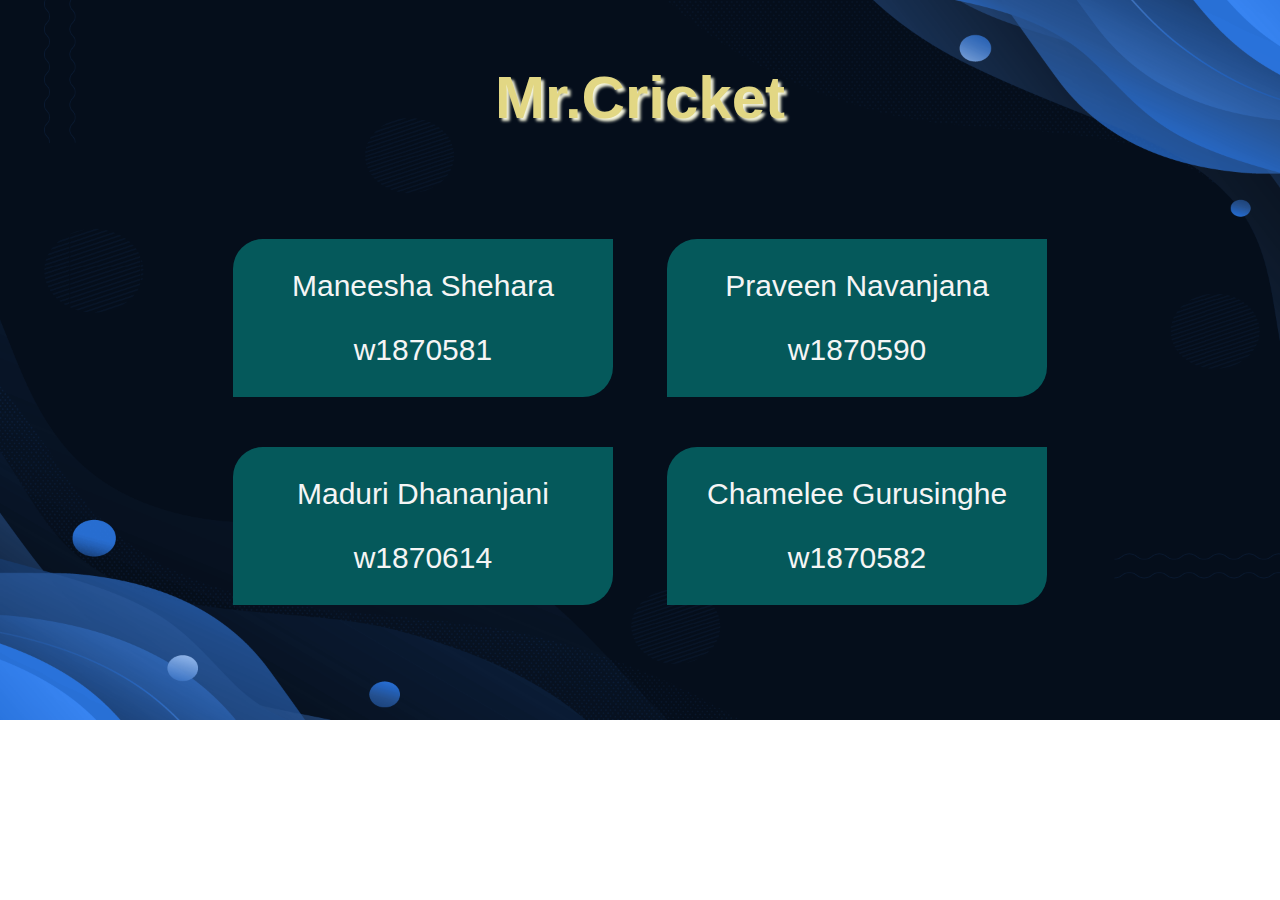
<file: Online sports web site/index.html>
<!DOCTYPE html>
<html lang="en">
<head>
    <meta charset="UTF-8">
    <meta http-equiv="refresh" content="4;url=Mr.Cricket.html" >
    <title>Mr.Cricket</title>
    <link rel="stylesheet" href="css_pages/index.css">
    <style type="text/css">
        body{

             background-image: url("photos/shop/dark blue back.png");
        }

    </style>
</head>

<body>

    <p class="title"><b>Mr.Cricket</b></p><br>

    <div>
        <div class="box">
            <p>Maneesha Shehara</p>
            <p>w1870581</p>
        </div> 

        <div class="box">
            <p>Praveen Navanjana</p>
            <p>w1870590</p>
        </div> 
    </div>

    <div>
        <div class="box">
            <p>Maduri Dhananjani</p>
            <p>w1870614</p>
            </div> 

        <div class="box">
            <p>Chamelee Gurusinghe</p>
            <p>w1870582</p>
            </div> 
    </div>
    
</body>
</html>
</file>
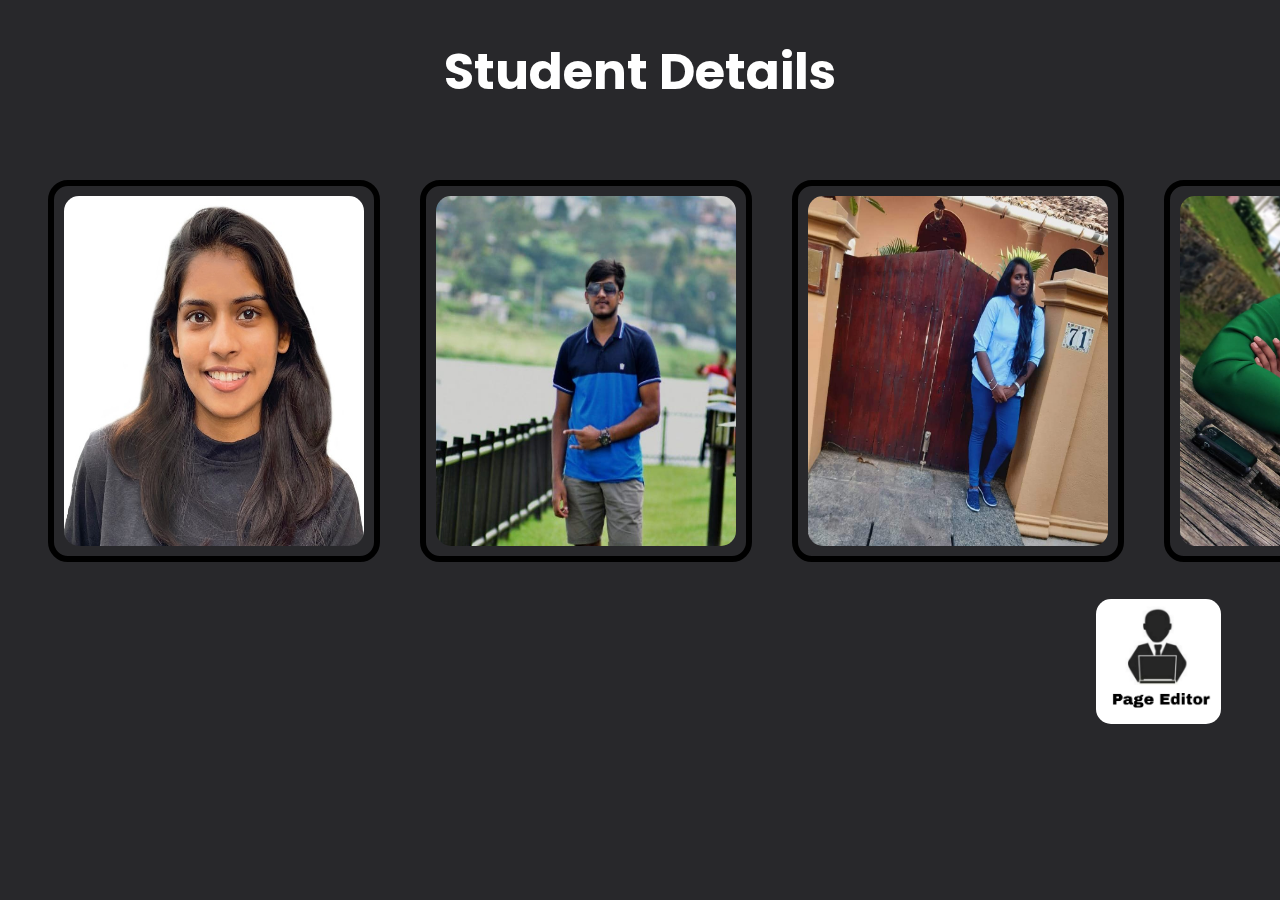
<file: Online sports web site/html_pages/about_us.html>
<!DOCTYPE html>
<html lang="en">
    <head>
        <title> Student Details</title>
        <link rel="stylesheet" type="text/css" href="../css_pages/about_us.css">
        <link rel="preconnect" href="https://fonts.googleapis.com">
        <link rel="preconnect" href="https://fonts.gstatic.com" crossorigin>
        <link href="https://fonts.googleapis.com/css2?family=Poppins:ital,wght@0,100;0,400;0,500;0,600;0,700;0,800;0,900;1,100;1,200;1,300;1,400;1,500;1,600;1,700;1,800;1,900&display=swap" rel="stylesheet">
    </head>
    
    <body>
        <div class="icon" align="center">
            <h1 id="studentHeading">Student Details</h1>
            <!-- Group Members Details-->
            <div id="students">
              <!-- Student 1--> 
                <div class="studentBox">
                    <div class="imgArea"> 
                     <img class="studentPhoto" src="../photos/About_us/student1.jpeg" alt="chamelee">
                       <div class="studentLayer">
                         <p class="studentNum">Student 1</p>
                         <p class="studentDesc">Chamelee Gurusinghe</p>
                         <p class="studentDesc">w1870582</p>
                         <p class="studentDesc">20200522</p> 
                        </div>
                   </div> 			  
                 </div>
                 <!-- Student 2-->
                 <div class="studentBox">
                    <div class="imgArea"> 
                     <img class="studentPhoto" src="../photos/About_us/student2.jpeg" alt="maneesha">
                       <div class="studentLayer">
                         <p class="studentNum">Student 2</p>
                         <p class="studentDesc">Maneesha shehara</p>
                         <p class="studentDesc">w1870581</p>
                         <p class="studentDesc">20200490</p> 
                        </div>
                   </div> 			  
                 </div>
                 <!-- Student 3-->
                 <div class="studentBox">
                    <div class="imgArea"> 
                     <img class="studentPhoto" src="../photos/About_us/student3.jpeg" alt="maduri">
                       <div class="studentLayer">
                         <p class="studentNum">Student 3</p>
                         <p class="studentDesc">Maduri Dhananjani</p>
                         <p class="studentDesc">w1870614</p>
                         <p class="studentDesc">20200652</p> 
                        </div>
                   </div> 			  
                 </div>
                 <!-- Student 4-->
                 <div class="studentBox">
                    <div class="imgArea"> 
                     <img class="studentPhoto" src="../photos/About_us/student4.jpeg" alt="praveen">
                       <div class="studentLayer">
                         <p class="studentNum">Student 4</p>
                         <p class="studentDesc">Praveen Navanjana</p>
                         <p class="studentDesc">w1870590</p>
                         <p class="studentDesc">20200877</p> 
                        </div>
                   </div> 			  
                </div>

            </div>

        </div>
        <div class="editpage">
          <a href="Maduri.html"><img src="../photos/About_us/editor.jpg"alt="Page editor icon" width="125px" height="125px"></a>
      </div>

    </body>

</html>
</file>
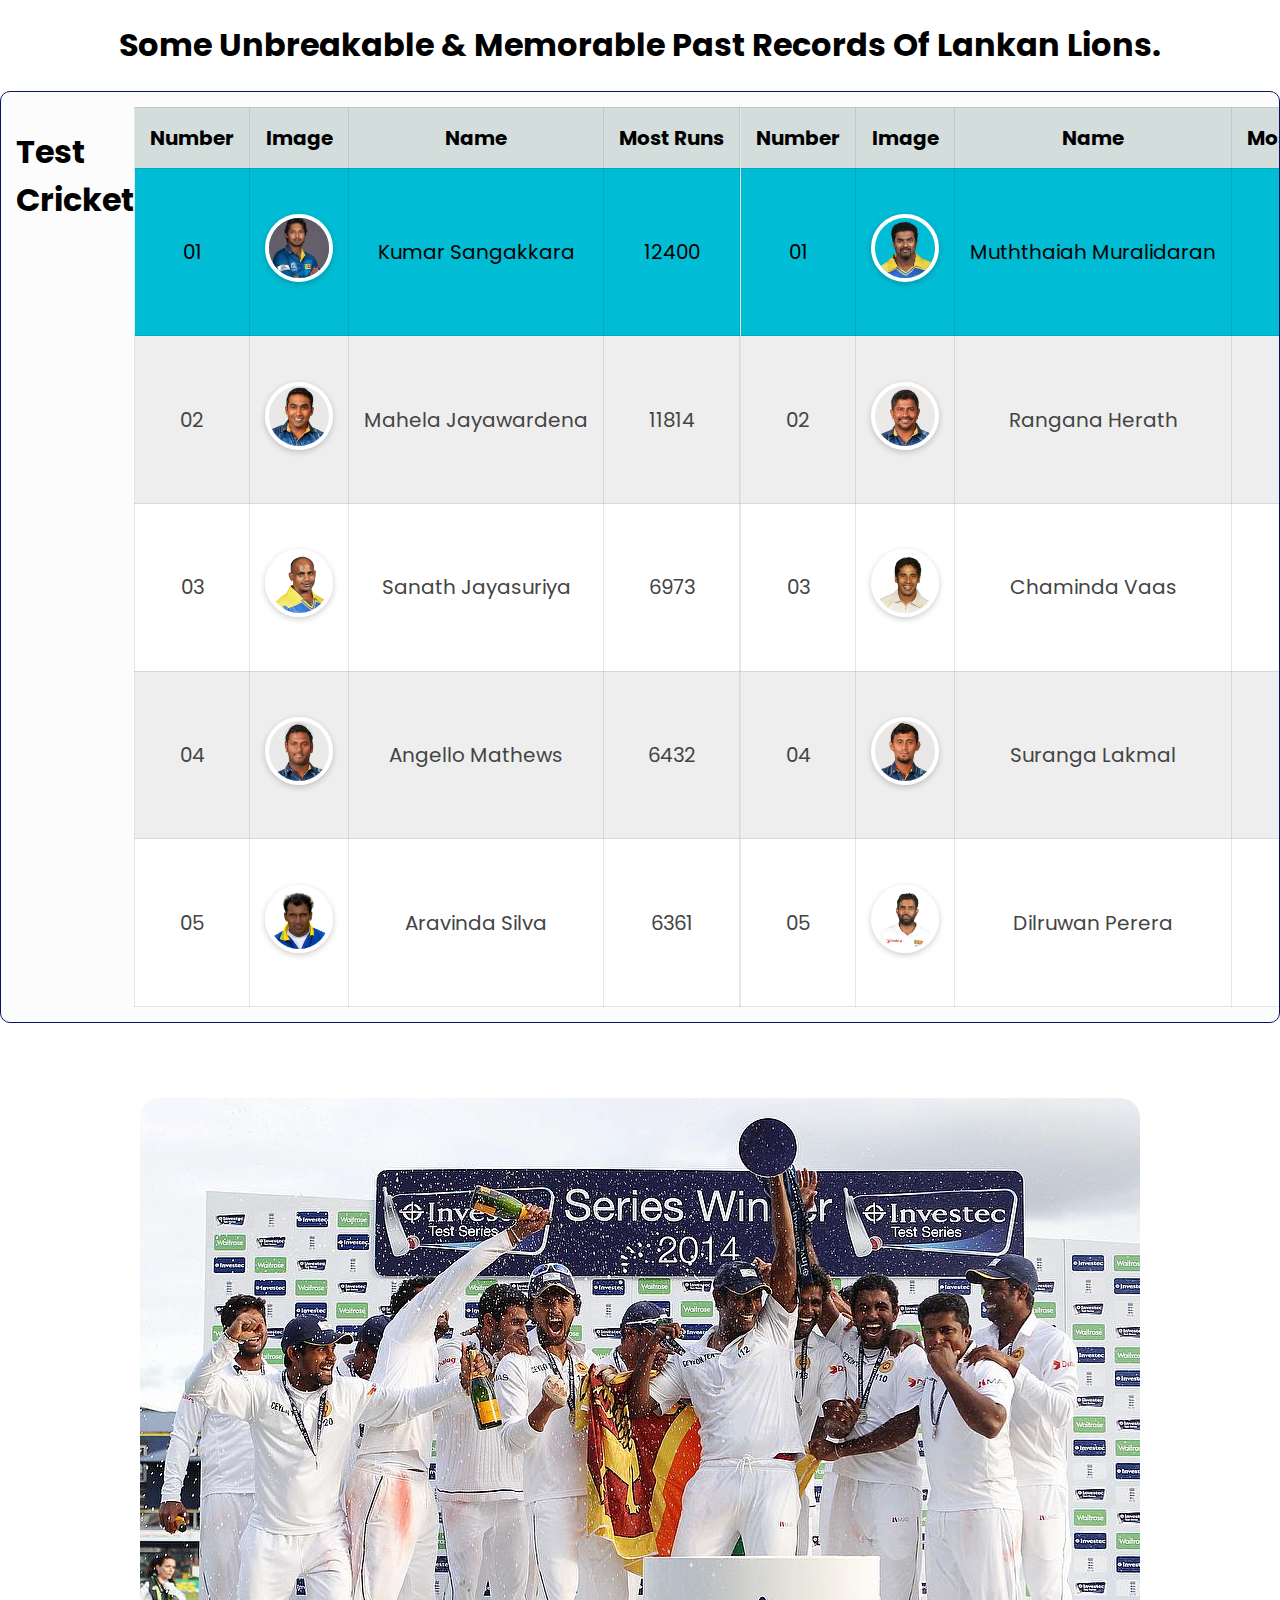
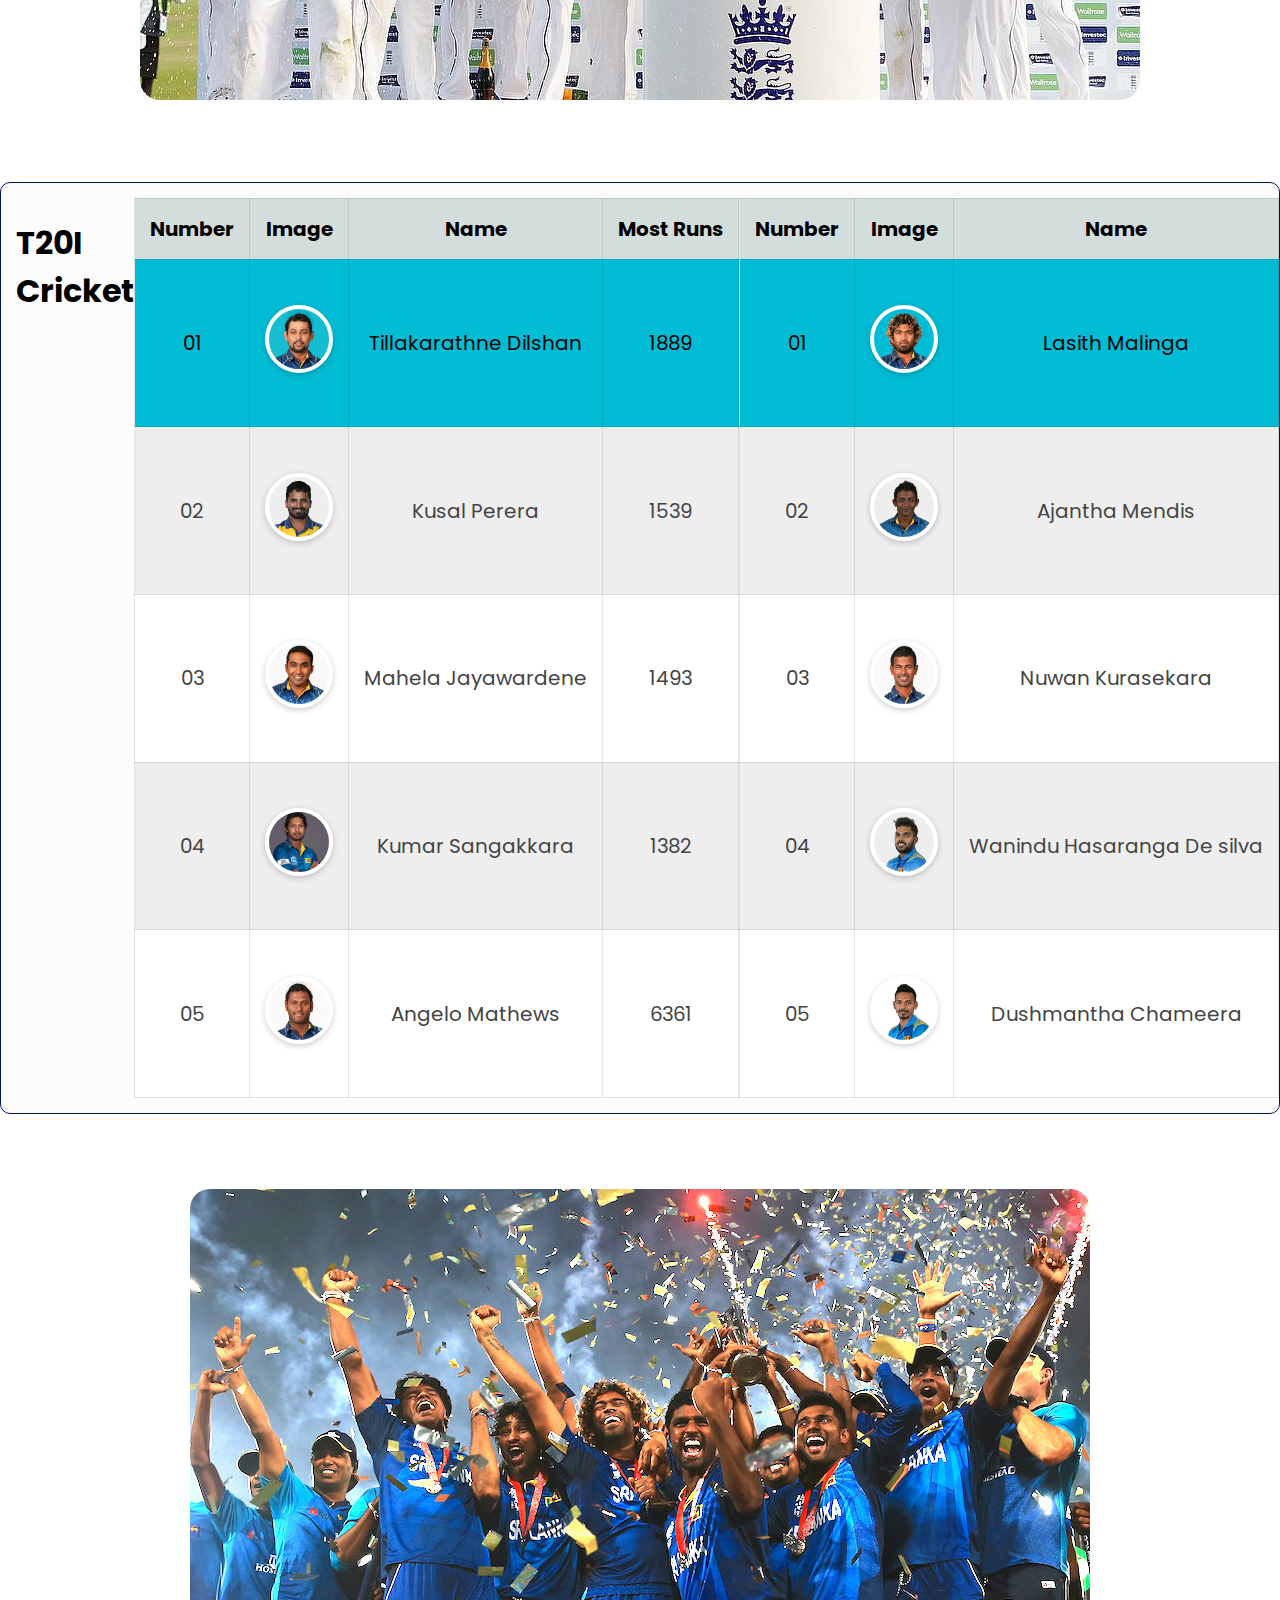
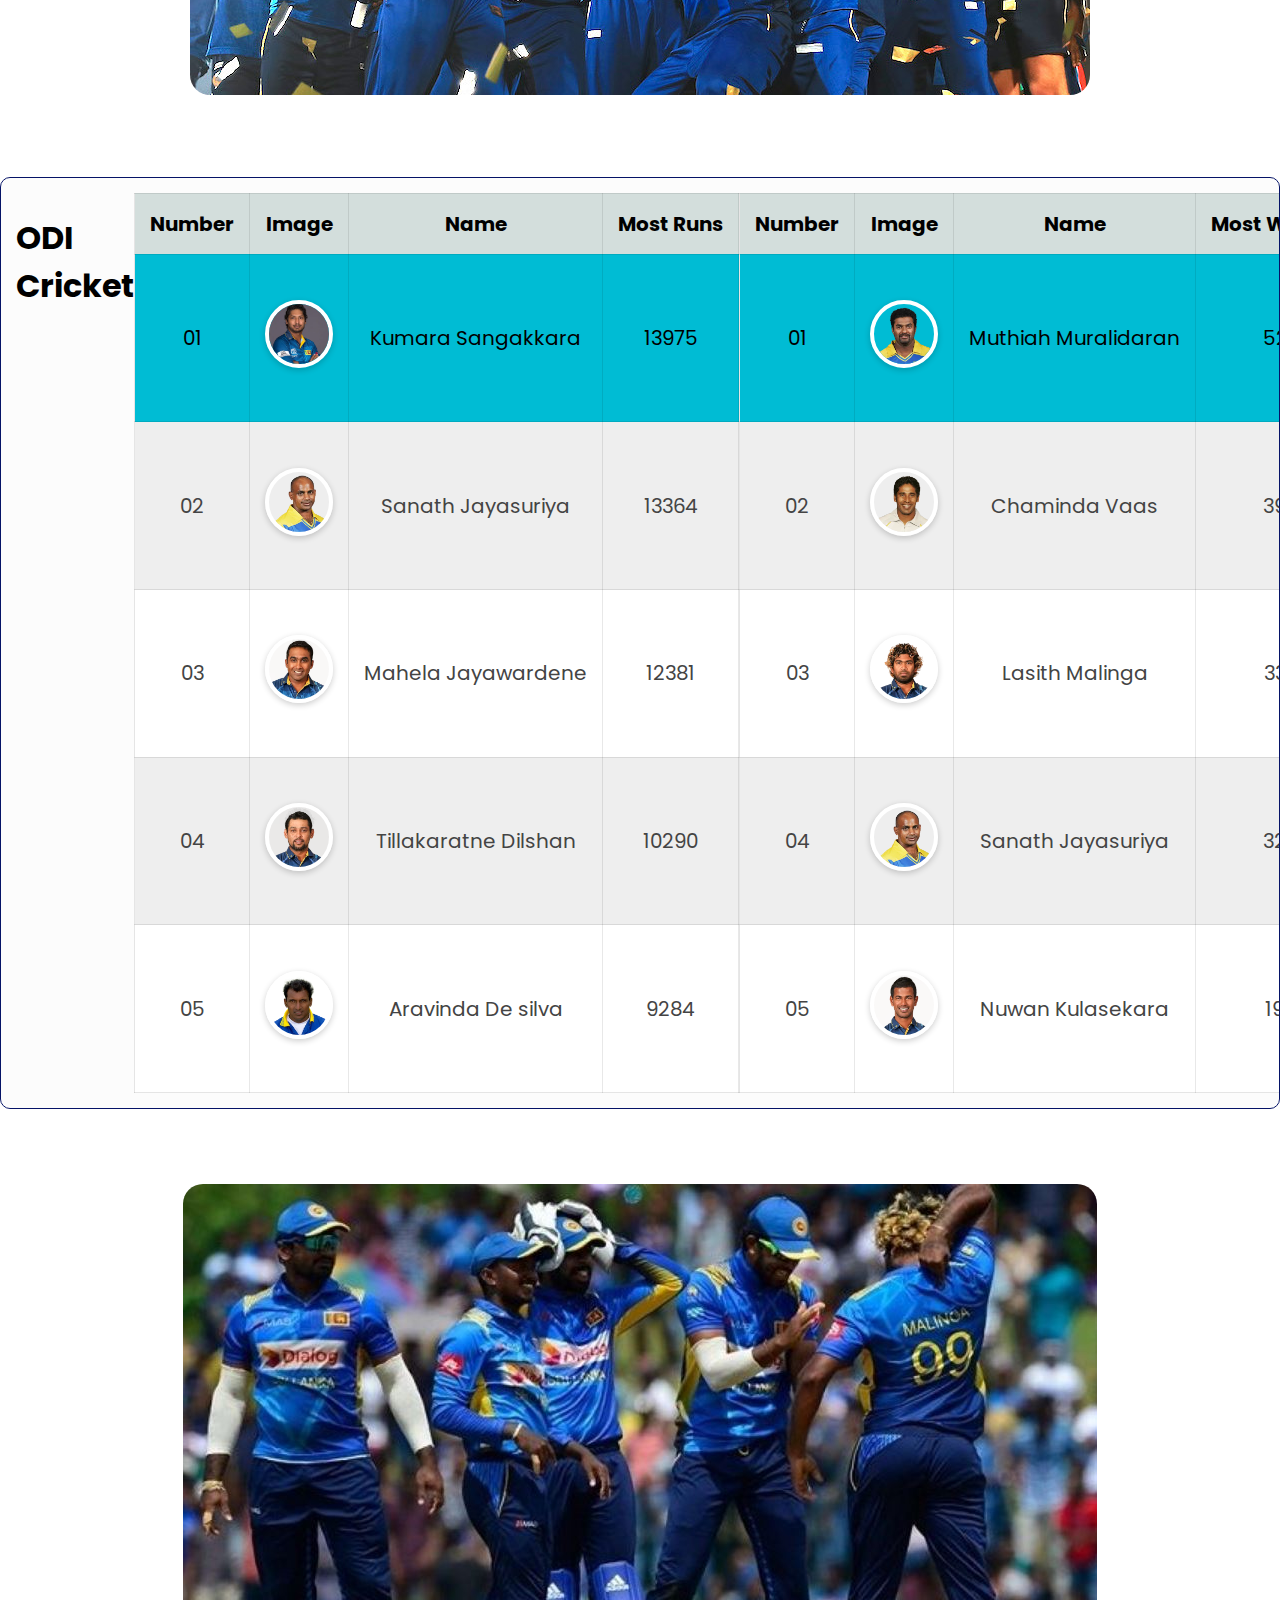
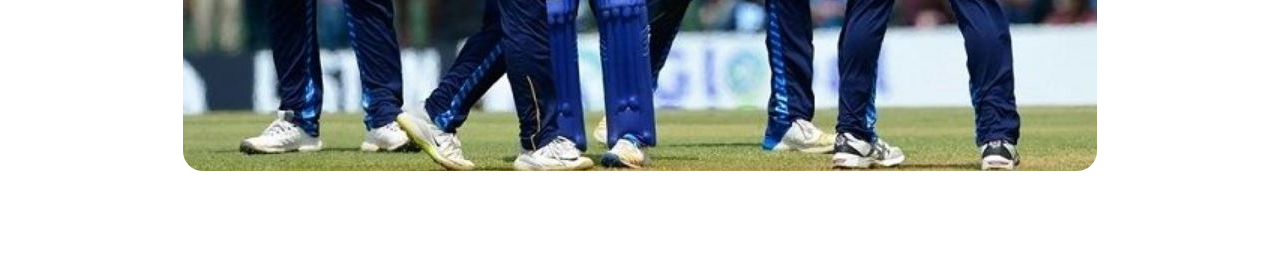
<file: Online sports web site/html_pages/additional.html>
<!DOCTYPE html>
<html lang="en">
	<head>
		<meta charset="utf-8">
		<meta name="viewport" content="width=device-width, initial-scale=1">
		<title>Past Records</title>
		<link rel="stylesheet" type="text/css" href="../css_pages/Additional.css">
		<link rel="preconnect" href="https://fonts.googleapis.com">
	    <link rel="preconnect" href="https://fonts.gstatic.com" crossorigin>
	    <link href="https://fonts.googleapis.com/css2?family=Poppins:ital,wght@0,100;0,400;0,500;0,600;0,700;0,800;0,900;1,100;1,200;1,300;1,400;1,500;1,600;1,700;1,800;1,900&display=swap" rel="stylesheet">
	</head>
	
	<!-- Body Part -->
	<body>
		<h1 align="center">Some Unbreakable & Memorable Past Records Of Lankan Lions.</h1>
	 <div class="table_responsive">
        <h1>Test Cricket</h1>
        <table>
          <thead>
            <tr>
              <th>Number</th>
              <th>Image</th>
              <th>Name</th>
              <th> Most Runs</th>
            </tr>
          </thead>
          <tbody>
            <tr class="tabletop" align="center">
              <td>01</td>
              <td><img src="../photos/additional_page/sangakkara.webp" alt="Kumar Sangakkara"></td>
              <td>Kumar Sangakkara</td>
              <td>12400</td>
              </td>
            </tr>
            <tr align="center">
              <td>02</td>
              <td><img src="../photos/additional_page/mahela.webp" alt="Mahela Jayawardena"></td>
              <td>Mahela Jayawardena</td>
              <td>11814</td>
              
            </tr>
            <tr align="center">
              <td>03</td>
              <td><img src="../photos/additional_page/sanath.webp" alt="Sanath Jayasuriya"></td>
              <td>Sanath Jayasuriya</td>
              <td>6973</td>  
            </tr>
            <tr align="center">
                <td>04</td>
                <td><img src="../photos/additional_page/angelo.webp" alt="Sanath Jayasuriya"></td>
                <td>Angello Mathews</td>
                <td>6432</td>  
            </tr>
            <tr align="center">
                <td>05</td>
                <td><img src="../photos/additional_page/aravinda.webp" alt="Aravinda Silva"></td>
                <td>Aravinda Silva</td>
                <td>6361</td>  
            </tr>

          </tbody>
        </table>
        <table>
            <thead>
              <tr>
                <th>Number</th>
                <th>Image</th>
                <th>Name</th>
                <th>Most Wickets</th>
              </tr>
            </thead>
            <tbody>
              <tr class="tabletop"  align="center">
                <td>01</td>
                <td><img src="../photos/additional_page/319880.webp" alt="Muththaiah Muralidaran"></td>
                <td>Muththaiah Muralidaran</td>
                <td>795</td>
                </td>
              </tr>
              <tr align="center">
                <td>02</td>
                <td><img src="../photos/additional_page/rangana.webp" alt="Rangana Herath"></td>
                <td>Rangana Herath</td>
                <td>433</td>
                
              </tr>
              <tr align="center">
                <td>03</td>
                <td><img src="../photos/additional_page/vaas.webp" alt="Chaminda Vaas"></td>
                <td>Chaminda Vaas</td>
                <td>355</td>  
              </tr>
              <tr align="center">
                <td>04</td>
                <td><img src="../photos/additional_page/suranga.webp" alt="Suranga Lakmal"></td>
                <td>Suranga Lakmal</td>
                <td>355</td>  
              </tr>
              <tr align="center">
                <td>05</td>
                <td><img src="../photos/additional_page/dilruwan.webp" alt="Dilruwan Perera"></td>
                <td>Dilruwan Perera</td>
                <td>355</td>  
              </tr>
            </tbody>
          </table>        
    </div>
    <br><br><br>
    <center>
	    <div>
	    	<a  href=""><img class="cricphoto" src="../photos/additional_page/sri-lanka-take-test-series-1-0-with-last-ball-victory-against-england.jpg"></a>
	    </div>
    </center>
    <br><br><br>
    <div class="table_responsive">
        <h1>T20I Cricket</h1>
        <table>
          <thead>
            <tr align="center">
              <th>Number</th>
              <th>Image</th>
              <th>Name</th>
              <th> Most Runs</th>
            </tr>
          </thead>
          <tbody>
            <tr class="tabletop" align="center">
              <td>01</td>
              <td><img src="../photos/additional_page/dilshan.webp" alt="Tillakarathne Dilshan"></td>
              <td>Tillakarathne Dilshan</td>
              <td>1889</td>
              </td>
            </tr>
            <tr align="center">
              <td>02</td>
              <td><img src="../photos/additional_page/kusal.webp" alt="Kusal Perera"></td>
              <td>Kusal Perera</td>
              <td>1539</td>
              
            </tr>
            <tr align="center">
              <td>03</td>
              <td><img src="../photos/additional_page/mahela.webp" alt="Mahela Jayawardene"></td>
              <td>Mahela Jayawardene</td>
              <td>1493</td>  
            </tr>
            <tr align="center">
                <td>04</td>
                <td><img src="../photos/additional_page/sangakkara.webp" alt="Kumar Sangakkara"></td>
                <td>Kumar Sangakkara</td>
                <td>1382</td>  
            </tr>
            <tr align="center">
                <td>05</td>
                <td><img src="../photos/additional_page/angelo.webp" alt="Angelo Mathews"></td>
                <td>Angelo Mathews</td>
                <td>6361</td>  
            </tr>

          </tbody>
        </table>
        <table>
            <thead>
              <tr>
                <th>Number</th>
                <th>Image</th>
                <th>Name</th>
                <th>Most Wickets</th>
              </tr>
            </thead>
            <tbody>
              <tr class="tabletop" align="center">
                <td>01</td>
                <td><img src="../photos/additional_page/malinga.webp" alt="Lasith Malinga"></td>
                <td>Lasith Malinga</td>
                <td>107</td>
                </td>
              </tr>
              <tr align="center">
                <td>02</td>
                <td><img src="../photos/additional_page/ajantha.webp" alt="Ajantha Mendis"></td>
                <td>Ajantha Mendis</td>
                <td>66</td>
                
              </tr>
              <tr align="center">
                <td>03</td>
                <td><img src="../photos/additional_page/nuwan.webp" alt="Nuwan Kurasekara"></td>
                <td>Nuwan Kurasekara</td>
                <td>66</td>  
              </tr>
              <tr align="center">
                <td>04</td>
                <td><img src="../photos/additional_page/wanindu.webp" alt="Wanindu Hasaranga De silva"></td>
                <td>Wanindu Hasaranga De silva</td>
                <td>57</td>  
              </tr>
              <tr align="center">
                <td>05</td>
                <td><img src="../photos/additional_page/chameera.webp" alt="Dushmantha Chameera"></td>
                <td>Dushmantha Chameera</td>
                <td>47</td>  
              </tr>
            </tbody>
        </table>
          
    </div>
    <br><br><br>
    <center>
	    <div>
	    	<a  href=""><img class="cricphoto" src="../photos/additional_page/award20.jpg"></a>
	    </div>
    </center>
    <br><br><br>
    <div class="table_responsive">
        <h1>ODI Cricket</h1>
        <table>
          <thead>
            <tr align="center">
              <th>Number</th>
              <th>Image</th>
              <th>Name</th>
              <th> Most Runs</th>
            </tr>
          </thead>
          <tbody>
            <tr class="tabletop" align="center">
              <td>01</td>
              <td><img src="../photos/additional_page/sangakkara.webp" alt="Kumara Sangakkara"></td>
              <td>Kumara Sangakkara</td>
              <td>13975</td>
              </td>
            </tr>
            <tr align="center">
              <td>02</td>
              <td><img src="../photos/additional_page/sanath.webp" alt="Sanath Jayasuriya"></td>
              <td>Sanath Jayasuriya</td>
              <td>13364</td>
              
            </tr>
            <tr align="center">
              <td>03</td>
              <td><img src="../photos/additional_page/mahela.webp" alt="Mahela Jayawardene"></td>
              <td>Mahela Jayawardene</td>
              <td>12381</td>  
            </tr>
            <tr align="center">
                <td>04</td>
                <td><img src="../photos/additional_page/dilshan.webp" alt="Tillakaratne Dilshan"></td>
                <td>Tillakaratne Dilshan</td>
                <td>10290</td>  
            </tr>
            <tr align="center">
                <td>05</td>
                <td><img src="../photos/additional_page/aravinda.webp" alt="Aravinda De silva"></td>
                <td>Aravinda De silva</td>
                <td>9284</td>  
            </tr>

          </tbody>
        </table>
        <table>
            <thead>
              <tr align="center">
                <th>Number</th>
                <th>Image</th>
                <th>Name</th>
                <th>Most Wickets</th>
              </tr>
            </thead>
            <tbody>
              <tr class="tabletop" align="center">
                <td>01</td>
                <td><img src="../photos/additional_page/319880.webp" alt="Muthiah Muralidaran"></td>
                <td>Muthiah Muralidaran</td>
                <td>523</td>
                </td>
              </tr>
              <tr align="center">
                <td>02</td>
                <td><img src="../photos/additional_page/vaas.webp" alt="Chaminda Vaas"></td>
                <td>Chaminda Vaas</td>
                <td>399</td>
                
              </tr>
              <tr align="center">
                <td>03</td>
                <td><img src="../photos/additional_page/malinga.webp" alt="Lasith Malinga"></td>
                <td>Lasith Malinga</td>
                <td>338</td>  
              </tr>
              <tr align="center">
                <td>04</td>
                <td><img src="../photos/additional_page/sanath.webp" alt="Sanath Jayasuriya"></td>
                <td>Sanath Jayasuriya</td>
                <td>320</td>  
              </tr>
              <tr align="center">
                <td>05</td>
                <td><img src="../photos/additional_page/nuwan.webp" alt="Nuwan Kulasekara"></td>
                <td>Nuwan Kulasekara</td>
                <td>199</td>  
              </tr>
            </tbody>
        </table>

    </div>
    <br><br><br>
    <center>
	    <div>
	    	<a  href=""><img class="cricphoto" src="../photos/additional_page/SRILANKA.jpg"></a>
	    </div>
    </center>
    <br><br><br>
</file>
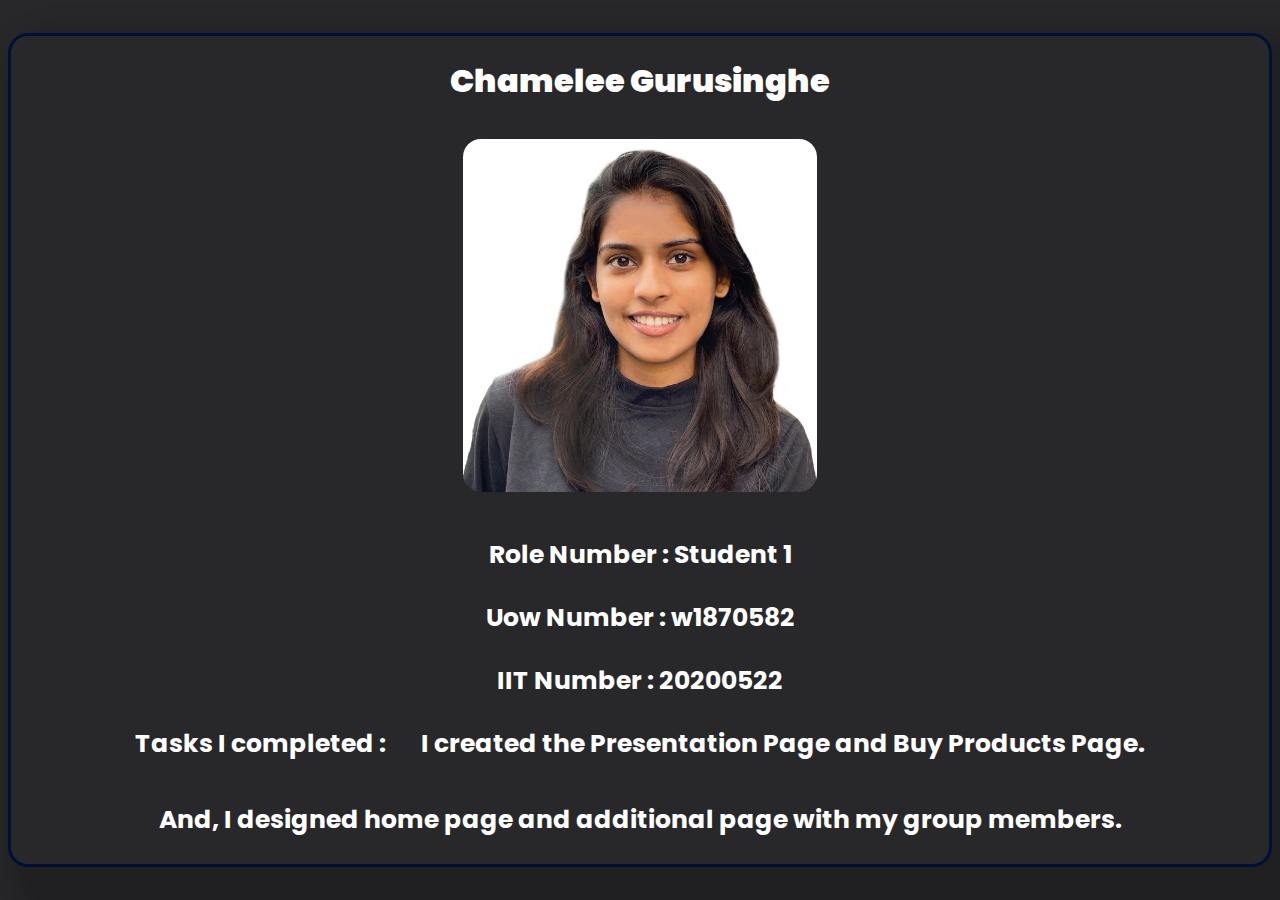
<file: Online sports web site/html_pages/Chamelee.html>
<!DOCTYPE html>
<html>
    <head>
        <meta charset="UTF-8">
        <title> Page Editor</title>
        <link rel="stylesheet" href="../css_pages/Chamelee.css">
        <link rel="preconnect" href="https://fonts.googleapis.com">
        <link rel="preconnect" href="https://fonts.gstatic.com" crossorigin>
        <link href="https://fonts.googleapis.com/css2?family=Poppins:ital,wght@0,100;0,400;0,500;0,600;0,700;0,800;0,900;1,100;1,200;1,300;1,400;1,500;1,600;1,700;1,800;1,900&display=swap" rel="stylesheet">
    </head>
    <body>
        
        <br>
        <div class="row">
            <div class="colum">
                <div class="card">
                    <h1  align="center"> <b>Chamelee Gurusinghe</b> </h1>
                    <img class="chamelee" src="../photos/About_us/student1.jpeg" alt="Chamelee" width="30%"> 
                    <div class="container">
                    <p class="title"><b> Role Number : Student 1</p>
                    <p class="title"> Uow Number : w1870582</p>
                    <p class="title"> IIT Number : 20200522</p>
                    <p class="description" align="center"> Tasks I completed : &emsp; I created the Presentation Page and Buy Products Page.<br><br>
                        And, I designed home page and additional page with my group members.</p></b>

                    </div>

                </di>
                </div>
                
            </div>


        </div>
    </body>
</html>
</file>
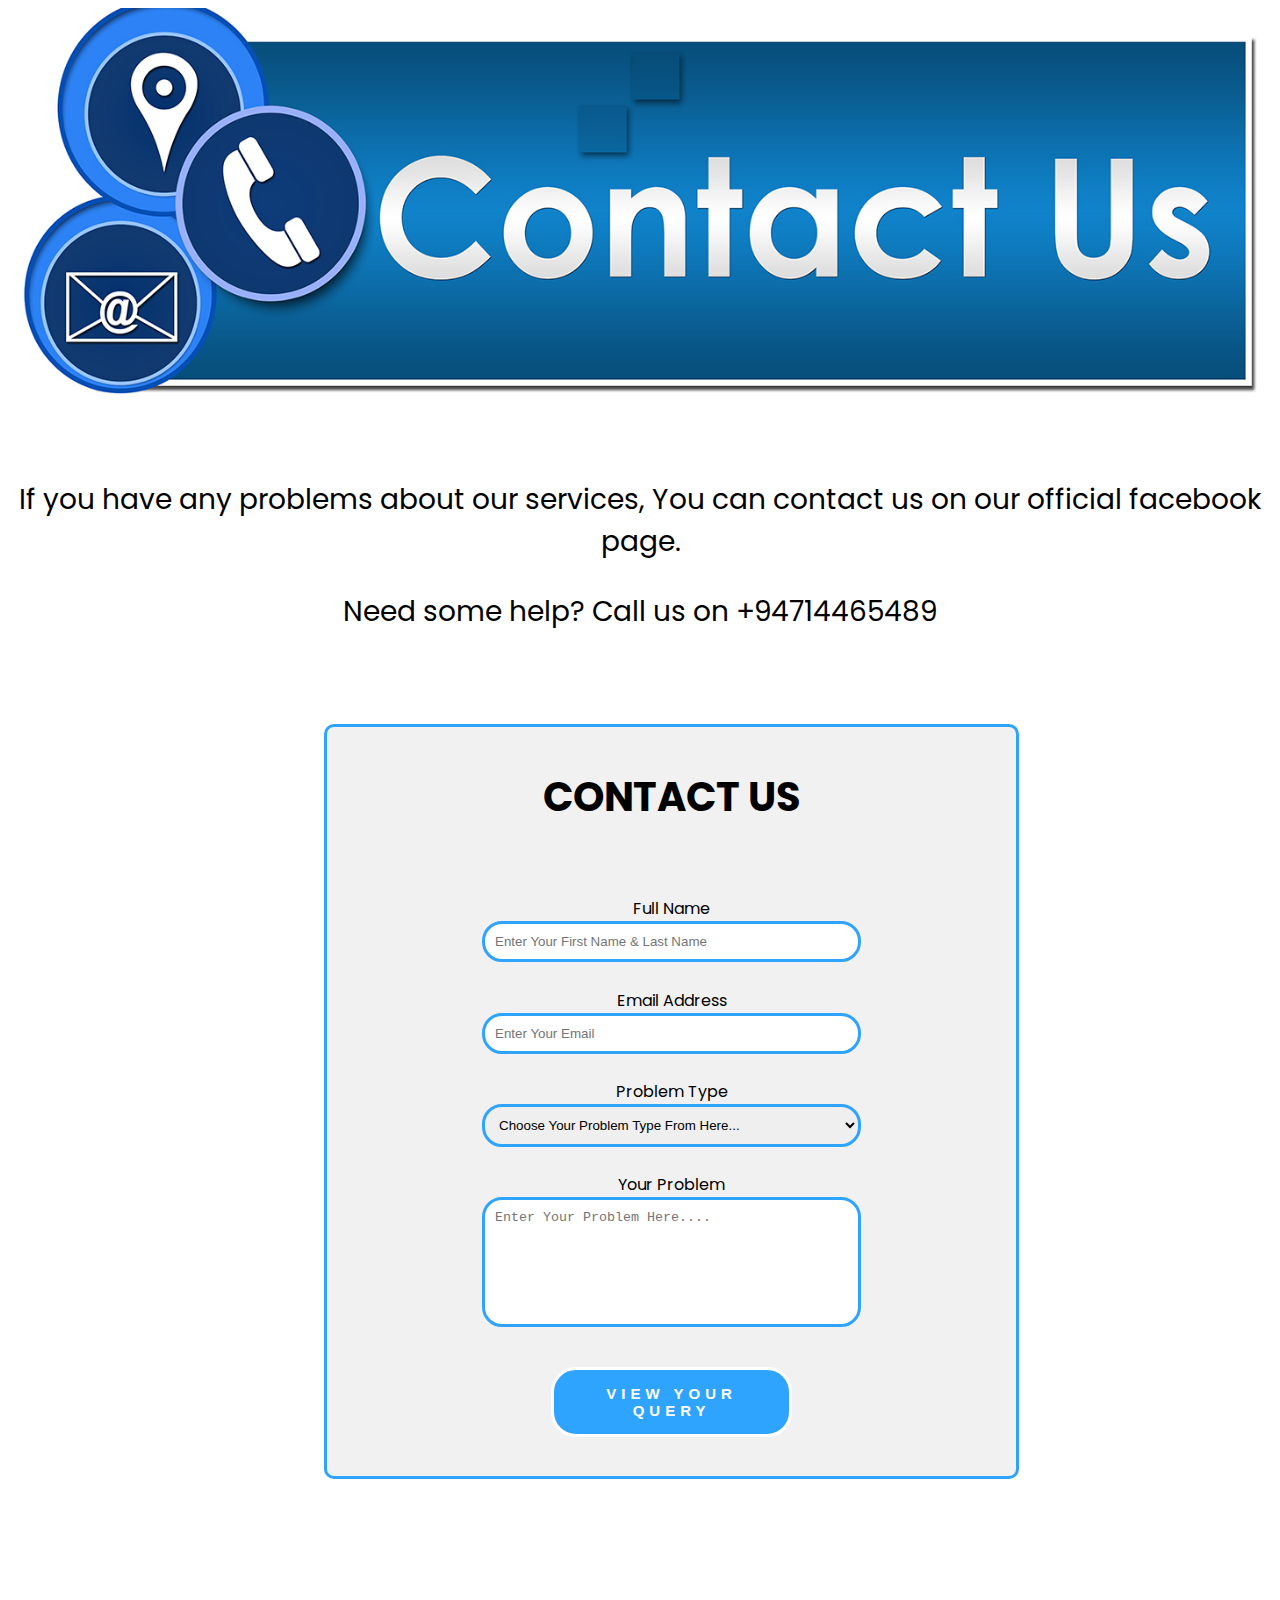
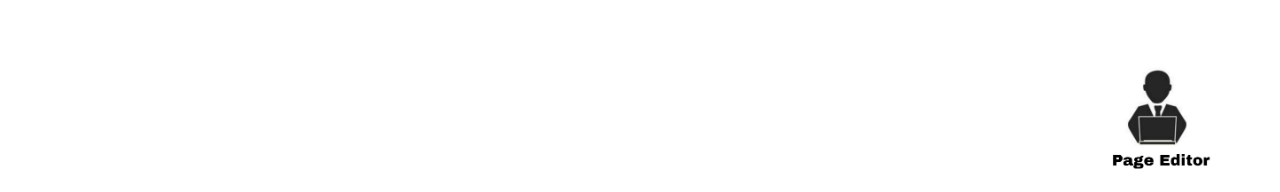
<file: Online sports web site/html_pages/form.html>
<!DOCTYPE html>
<html lang="en">
<head>

  <title>Query page</title>
  <link rel="stylesheet" type="text/css" href="../css_pages/form.css">
  <link rel="preconnect" href="https://fonts.googleapis.com">
  <link rel="preconnect" href="https://fonts.gstatic.com" crossorigin>
  <link href="https://fonts.googleapis.com/css2?family=Poppins:ital,wght@0,100;0,400;0,500;0,600;0,700;0,800;0,900;1,100;1,200;1,300;1,400;1,500;1,600;1,700;1,800;1,900&display=swap" rel="stylesheet">

</head>

<!-- Body Part -->
<body >
  <!--Banner image  -->
  <img src="../photos/form/5a9735f5833c4.jpeg" alt="contact us cover image" width="100%">
  <br><br><br>

  <!-- Text part -->
  <p align="center">If you have any problems about our services, You can contact us on our official facebook page. </p>
  <p align="center">Need some help?  Call us on +94714465489</p>
 <div id="boxA">
        <!-- Form  Box -->
          <div class="boxB">
              <h1>Contact US</h1>
          
          <!-- Confermation Box -->
          <div class="xbox">
              <div>
                    <h2>Confirmation</h2>
                    <div id="details" class="details"></div>
          </div>
          <div id="confirm">
            <table>
                <tr>
                  <td><a class="button2" id="editBtn" onclick="editIt()">Edit</a></td>
                  <td><a class="button2" id="sendBtn" onclick="sendIt()">Send</a></td>
                </tr>
            </table>
              </div>
          </div>
            
            <div class="xbox">
                <h2 >Message Sent</h2>
                <div class="details" style="margin-top: 8px;">Thank You!</div>
                <a class="button2" id="okBtn" onclick="okButton()" style="margin-top: 40px;">OK</a>
            </div>
             
             <!-- Query form part -->
              <form action="mailto:maneesha.20200490@iit.ac.lk" method="post" id="form" class="form" onsubmit="return validation()">
                  <label>Full Name</label>
                  <div class="field">
                      <input type="text" placeholder="Enter Your First Name & Last Name" id="name">
                      <div class="error"></div>

                  </div>

                  <label>Email Address</label>
                  <div class="field">
                      <input type="text" placeholder="Enter Your Email" id="email" class="">
                      <div class="error"></div>

                  </div>

                  <label>Problem Type</label>
                  <div class="field">
                      <select id="subject">
                          <option value="default" disabled selected hidden>Choose Your Problem Type From Here...</option>
                          <option value="Ticket bookings">Ticket bookings</option>
                          <option value="Upcomming Tours ">Upcomming Tours</option>
                          <option value="Shop Items">Shop Items</option>
                          <option value="Others">Others</option>
                      </select>
                      <div class="error"></div>

                  </div>

                  <label>Your Problem</label>
                  <div class="field">
                      <textarea id="message" placeholder="Enter Your Problem Here...." class=""></textarea>
                      <div class="error"></div>

                  </div>
                  <div class="button3">
                      <button type="submit" id="subBt">View Your Query </button>
                  </div>
              </form>
              <!-- End query form part -->

                           
            </div>
         </div>
<!-- Page edditor image -->
<div class="editpage">
  <a href="Maneesha.html"><img src="../photos/About_us/editor.jpg"alt="Page editor icon" width="125px" height="125px"></a>
</div>

<!-- Java Script Part -->
<script type="text/javascript">
  var xbox = document.getElementsByClassName("xbox");
  var form = document.getElementById("form");
  var details = document.getElementById("details");
  var editButton = document.getElementById("editBtn");
  var sendButton = document.getElementById("sendBtn");
  var editButton = document.getElementById("okBtn");
  var text;


function validation(){
  
  var name = document.getElementById("name").value;
  var email = document.getElementById("email").value;
  var subject = document.getElementById("subject").value;
  var message = document.getElementById("message").value;
  var errMessage = document.getElementsByClassName("error");
  var mailformat = /^[a-zA-Z0-9.!#$%&'+/=?^_`{|}~-]+@[a-zA-Z0-9-]+(?:\.[a-zA-Z0-9-]+)$/;
  
  
  var isNameValid;
  
    if (name == '' || name.length < 3){
        text = "*Please enter Your Name";
        errordisplay(0,errMessage,text);
    isNameValid = false;
    }else{
        errorOut(0,errMessage);
    isNameValid = true;
    }
  
  
  
  var isEmailValid;
  
    if (!email.match(mailformat)){
        text = "*Please enter a valid email address";
        errordisplay(1,errMessage,text);
    isEmailValid = false;
    }else{
        errorOut(1,errMessage);
    isEmailValid = true;
    }
  
  
  
  var isSubjectValid;
  
    if (subject == 'default'){
        text = "*Please select a problem.";
        errordisplay(2,errMessage,text);
    isubjectValid = false;
    }else{
        errorOut(2,errMessage);
    isSubjectValid = true;
    }
  
  
  
  var isMessageValid;
  
    if (message == '' || message.length < 5){
        text = "*Message required.";
        errordisplay(3,errMessage,text);
    isMessageValid = false;
    }else{
        errorOut(3,errMessage);
    isMessageValid = true;
    }
  
  
  
  if(isNameValid == true && isEmailValid == true && isSubjectValid == true && isMessageValid == true){
    
    form.classList.add("form-hide");
    xbox[0].classList.add("xbox-show", "popup");
    
    
    details.innerHTML = "Name &nbsp;&emsp;&emsp; &emsp; &emsp; : &nbsp;&nbsp;&nbsp;" + name + "<br><br>Email Address &emsp;&nbsp; : &nbsp;" + email + "<br><br>Problem Type &emsp; &nbsp; : &nbsp;&nbsp;" + subject + "<br><br>Your Problem &nbsp;&nbsp;&nbsp; &nbsp; : <br>&emsp;&nbsp;" + message;
    
    return false;
    
  }
  return false;

  }

  function errordisplay(i,errMessage,text){
      errMessage[i].style.paddingBottom = "2px";
      errMessage[i].innerHTML = text;
      document.getElementsByClassName("field")[i].style.marginBottom = "5px";
      alert(text);
      
  }

  function errorOut(i,errMessage){
      errMessage[i].style.paddingBottom = "0px";
      errMessage[i].innerHTML = '';
      document.getElementsByClassName("field")[i].style.marginBottom = "15px";
  }

  function editIt(){  
    form.classList.remove("form-hide");
    xbox[0].classList.remove("xbox-show", "popup");
  }

  function sendIt(){
    xbox[0].classList.remove("xbox-show", "popup");
    xbox[1].classList.add("xbox-show", "popup");
  }

  function okButton(){
    xbox[1].classList.remove("xbox-show", "popup");
    form.classList.remove("form-hide");
    document.getElementById("name").value = "";
    document.getElementById("email").value = "";
    document.getElementById("subject").value = "default";
    document.getElementById("message").value = "";
  }

 </script>
 <!-- End java sript part -->
</body>
</html>
</file>
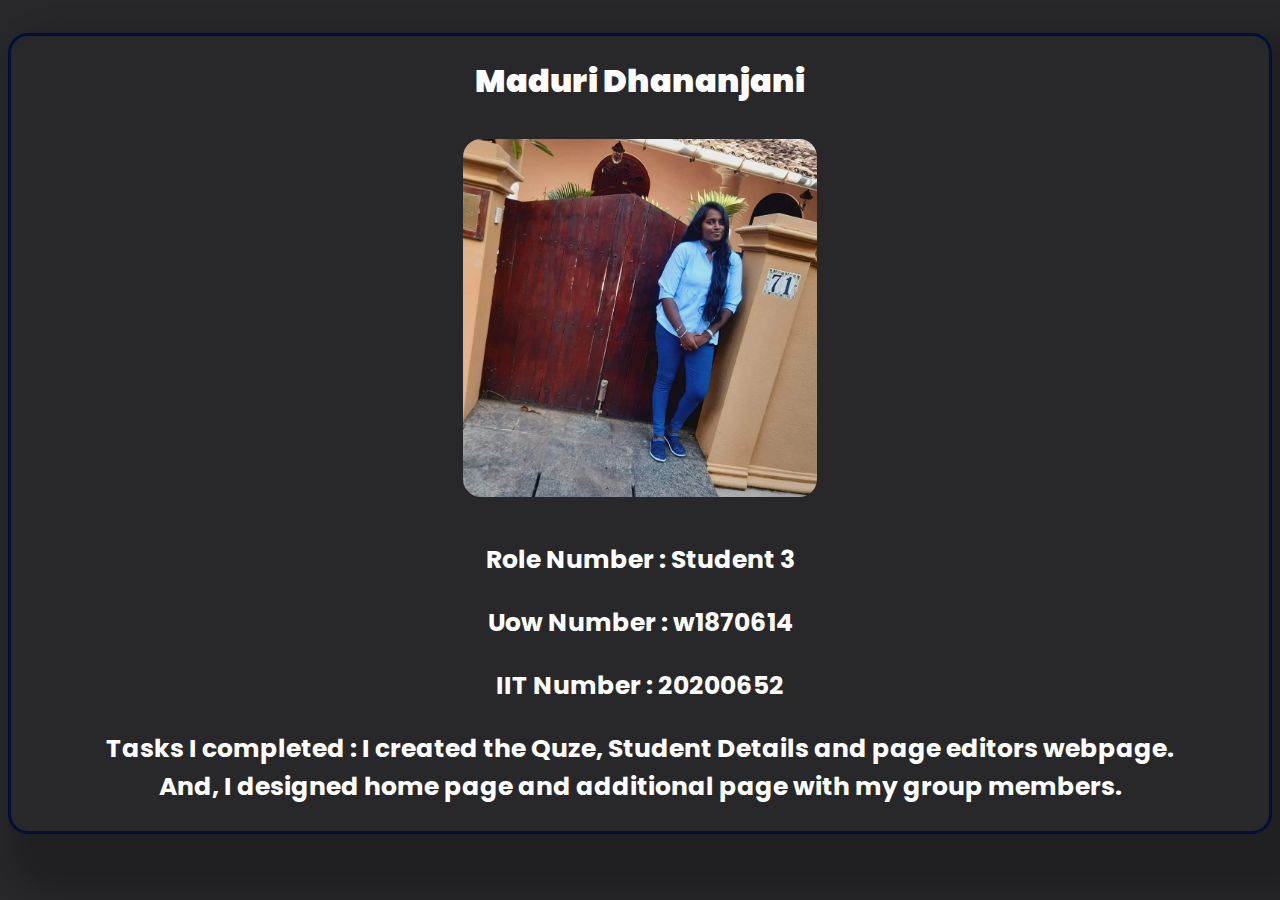
<file: Online sports web site/html_pages/Maduri.html>
<!DOCTYPE html>
<html lang="en">
    <head>
        <meta charset="UTF-8">
        <title> Page Editor</title>
        <link rel="stylesheet" href="../css_pages/Maduri.css">
        <link rel="preconnect" href="https://fonts.googleapis.com">
        <link rel="preconnect" href="https://fonts.gstatic.com" crossorigin>
        <link href="https://fonts.googleapis.com/css2?family=Poppins:ital,wght@0,100;0,400;0,500;0,600;0,700;0,800;0,900;1,100;1,200;1,300;1,400;1,500;1,600;1,700;1,800;1,900&display=swap" rel="stylesheet">
    </head>
    <body>
        
        <br>
        <div class="row">
            <div class="colum">
                <div class="card">
                    <h1  align="center"> <b>Maduri Dhananjani</b> </h1>
                    <img class="maneesha" src="../photos/About_us/student3.jpeg" alt="Maduri" width="30%"> 
                    <div class="container">
                    <p class="title"><b> Role Number : Student 3</p>
                    <p class="title"> Uow Number : w1870614</p>
                    <p class="title"> IIT Number : 20200652</p>
                    <p class="description" align="center"> Tasks I completed : I created the Quze, Student Details and page editors webpage.<br> And, I designed home page and additional page with my group members.</p></b>

                    </div>

                </di>
                </div>
                
            </div>


        </div>
    </body>
</html>
</file>
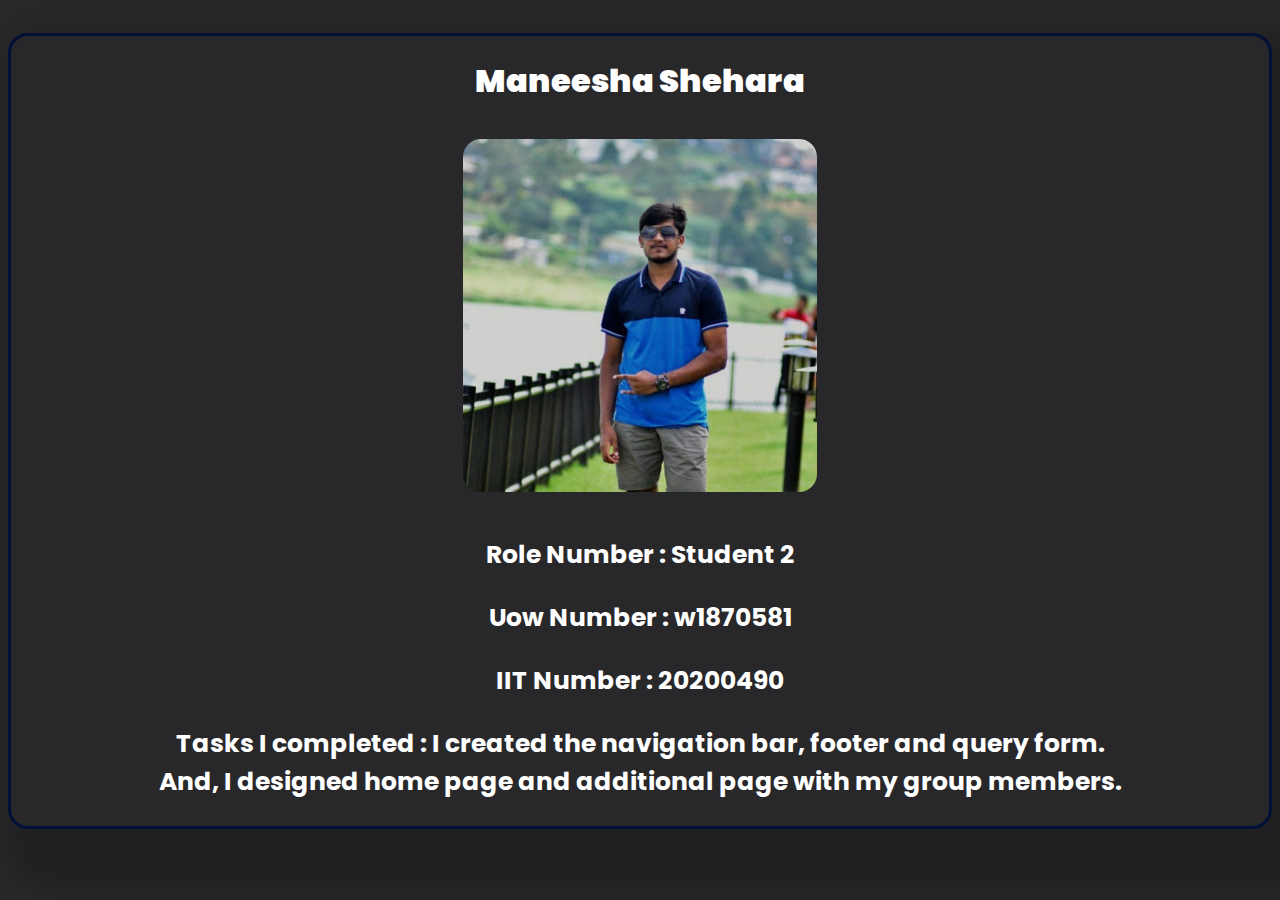
<file: Online sports web site/html_pages/Maneesha.html>
<!DOCTYPE html>
<html lang="en">
    <head>
        <meta charset="UTF-8">
        <title> Page Editor</title>
        <link rel="stylesheet" href="../css_pages/Maneesha.css">
        <link rel="preconnect" href="https://fonts.googleapis.com">
        <link rel="preconnect" href="https://fonts.gstatic.com" crossorigin>
        <link href="https://fonts.googleapis.com/css2?family=Poppins:ital,wght@0,100;0,400;0,500;0,600;0,700;0,800;0,900;1,100;1,200;1,300;1,400;1,500;1,600;1,700;1,800;1,900&display=swap" rel="stylesheet">
    </head>
    <body>
        
        <br>
        <div class="row">
            <div class="colum">
                <div class="card">
                    <h1  align="center"> <b>Maneesha Shehara</b> </h1>
                    <img class="maneesha" src="../photos/About_us/IMG-20220325-WA0011.jpg" alt="Maneesha" width="30%"> 
                    <div class="container">
                    <p class="title"><b> Role Number : Student 2</p>
                    <p class="title"> Uow Number : w1870581</p>
                    <p class="title"> IIT Number : 20200490</p>
                    <p class="description" align="center"> Tasks I completed : I created the navigation bar, footer  and query form.<br> And, I designed home page and additional page with my group members.</p></b>

                    </div>

                </di>
                </div>
                
            </div>


        </div>
    </body>
</html>
</file>
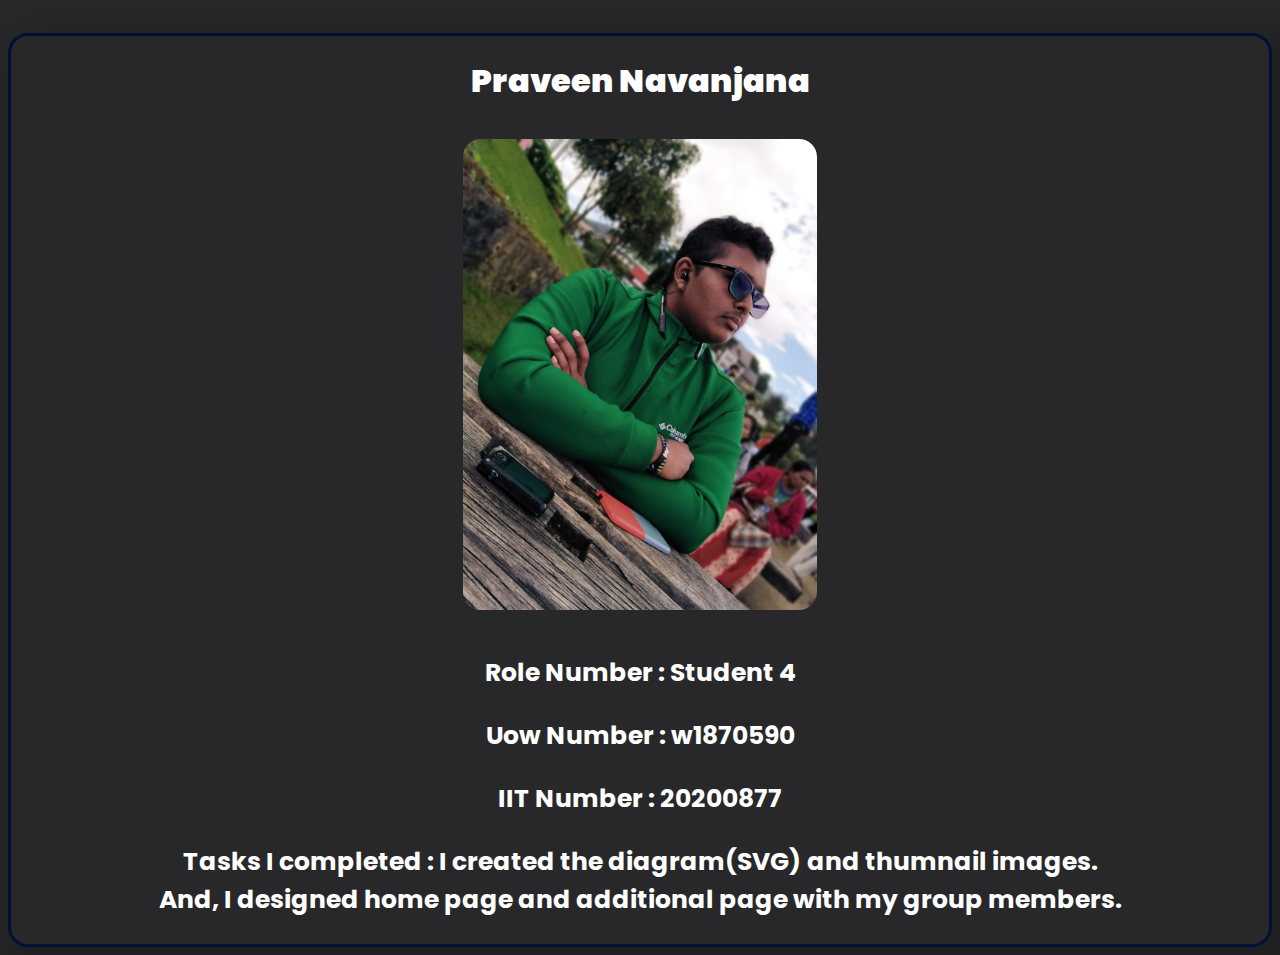
<file: Online sports web site/html_pages/praveen.html>
<!DOCTYPE html>
<html lang="en">
    <head>
        <meta charset="UTF-8">
        <title> Page Editor</title>
        <link rel="stylesheet" href="../css_pages/praveen.css">
        <link rel="preconnect" href="https://fonts.googleapis.com">
        <link rel="preconnect" href="https://fonts.gstatic.com" crossorigin>
        <link href="https://fonts.googleapis.com/css2?family=Poppins:ital,wght@0,100;0,400;0,500;0,600;0,700;0,800;0,900;1,100;1,200;1,300;1,400;1,500;1,600;1,700;1,800;1,900&display=swap" rel="stylesheet">
    </head>
    <body>
        
        <br>
        <div class="row">
            <div class="colum">
                <div class="card">
                    <h1  align="center"> <b>Praveen Navanjana</b> </h1>
                    <img class="praveen" src="../photos/About_us/20200877.jpeg" alt="praveen" width="30%"> 
                    <div class="container">
                    <p class="title"><b> Role Number : Student 4</p>
                    <p class="title"> Uow Number : w1870590</p>
                    <p class="title"> IIT Number : 20200877</p>
                    <p class="description" align="center"> Tasks I completed : I created the diagram(SVG) and thumnail images.<br> And, I designed home page and additional page with my group members.</p></b>

                    </div>

                </di>
                </div>
                
            </div>


        </div>
    </body>
</html>
</file>
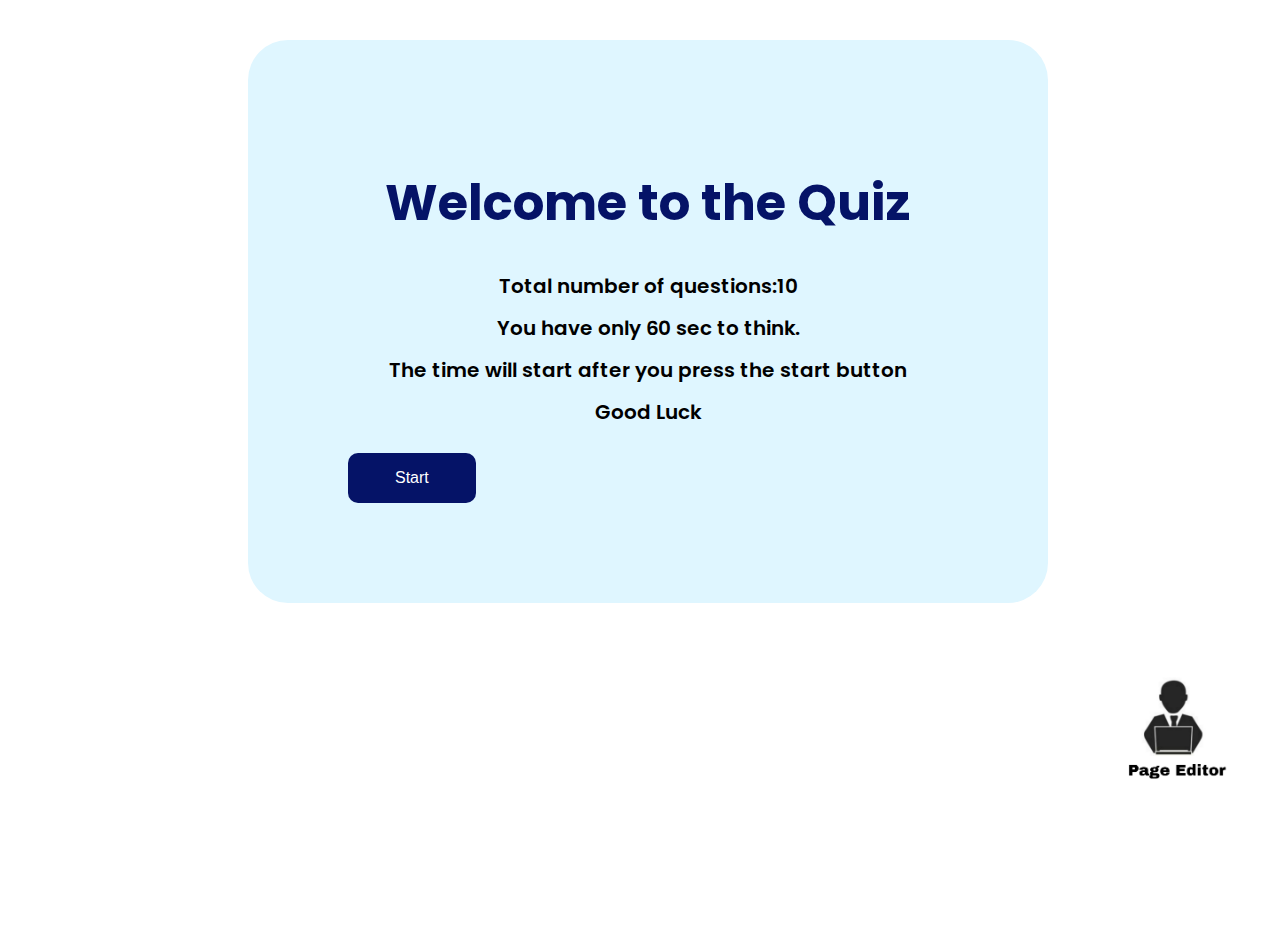
<file: Online sports web site/html_pages/quiz.html>
<!DOCTYPE html>
<html lang="en">
<head>
    <meta charset="UTF-8">
    <title>Quiz</title>
    <link rel="stylesheet" href="../css_pages/quiz.css">
    <link rel="preconnect" href="https://fonts.googleapis.com">
    <link rel="preconnect" href="https://fonts.gstatic.com" crossorigin>
    <link href="https://fonts.googleapis.com/css2?family=Poppins:ital,wght@0,100;0,400;0,500;0,600;0,700;0,800;0,900;1,100;1,200;1,300;1,400;1,500;1,600;1,700;1,800;1,900&display=swap" rel="stylesheet">
</head>
<body id="body">
    <!--Multiple-choice quiz-->
    <div id="home-area" class='start-question-box'>
        <h3>Welcome to the Quiz</h3><!--guidelines of the quize -->
        <br>
        <p>Total number of questions:<span class='total-questions'>10</span></p>
        <p>You have only 60 sec to think.</p>
        <p>The time will start after you press the start button</p>
        <p>Good Luck</p>
        <button type='button' class='btn' onclick="showQuestions()">Start</button>
    </div>
    <!--10 questions included-->
    <div id="questions-area" hidden>
        <!--question 1-->
        <div class='question-box' > 
            
            <p class='question-number'>Question 1 </p>
            <p class='question'>01.Which year was Sri Lankan first Asian Cup victory away from home?</p>
            <input type="radio" class='answer' name="answer1" value="0">1986<br>
            <input type="radio" class='answer' name="answer1" value="1">2001<br>
            <input type="radio" class='answer' name="answer1" value="2">2013<br>
            <input type="radio" class='answer' name="answer1" value="3">2008<br>
        </div>
        <!--question 2-->
        <div class='question-box'>
            <p class='question-number'>Question 2 </p>
            <p class='question'>02.Which Sri Lanka won player of the series award in the 1996 ICC world cup?</p>
            <input type="radio" class='answer' name="answer2" value="0">Chaminda Vas<br>
            <input type="radio" class='answer' name="answer2" value="1">Aravinda silva<br>
            <input type="radio" class='answer' name="answer2" value="2">Sanath Jayasuriya<br>
            <input type="radio" class='answer' name="answer2" value="3">Muttiah Muralidharan<br>
        </div>
        <!--question 3-->
        <div class='question-box'>
            <p class='question-number'>Question 3 </p>
            <p class='question'>03.Who was sri lankan first test captain?</p>
            <input type="radio" class='answer' name="answer3" value="0">Chaminda vas<br>
            <input type="radio" class='answer' name="answer3" value="1">Bandula warnapura<br>
            <input type="radio" class='answer' name="answer3" value="2">Sanath Jayasuriya<br>
            <input type="radio" class='answer' name="answer3" value="3">Muttiah Muralidharan<br>
        </div>
        <!--question 4-->
        <div class='question-box'>
            <p class='question-number'>Question 4 </p>
            <p class='question'>04.Who was the first Sri Lankan bowler to take a test hat-trick?</p>
            <input type="radio" class='answer' name="answer4" value="0">Chaminda vas<br>
            <input type="radio" class='answer' name="answer4" value="1">Nuwan Zoysa<br>
            <input type="radio" class='answer' name="answer4" value="2">Sanath jayasuriya<br>
            <input type="radio" class='answer' name="answer4" value="3">Muttiah Muralidharan<br>
        </div>
        <!--question 5-->
        <div class='question-box'>
            <p class='question-number'>Question 5 </p>
            <p class='question'>05.Which Sri Lankan family produced three test-playing brothers?</p>
            <input type="radio" class='answer' name="answer5" value="0">De silva<br>
            <input type="radio" class='answer' name="answer5" value="1">Ranatunga<br>
            <input type="radio" class='answer' name="answer5" value="2">Jayasuriya<br>
            <input type="radio" class='answer' name="answer5" value="3">Jayawardhana<br>
        </div>
        <!--question 6-->
        <div class='question-box'>
            <p class='question-number'>Question 6 </p>
            <p class='question'>06.What is the oldest cricket club in Sri Lanka?</p>
            <input type="radio" class='answer' name="answer6" value="0">Galle cricket club<br>
            <input type="radio" class='answer' name="answer6" value="1">Colombo cricket club<br>
            <input type="radio" class='answer' name="answer6" value="2">bloomfield cricket club<br>
            <input type="radio" class='answer' name="answer6" value="3">Sinhalese Sports club<br>
        </div>
        <!--question 7-->
        <div class='question-box'>
            <p class='question-number'>Question 7 </p>
            <p class='question'>07.Sri Lankan first official international match was played in 1975.</p>
            <input type="radio" class='answer' name="answer7" value="0">True<br>
            <input type="radio" class='answer' name="answer7" value="1">False<br>
        </div>
        <!--question 8-->
        <div class='question-box'>
            <p class='question-number'>Question 8 </p>
            <p class='question'>08.Which Sri Lankan cricketer captained the team the most times?</p>
            <input type="radio" class='answer' name="answer8" value="0">Mahela Jayawardana<br>
            <input type="radio" class='answer' name="answer8" value="1">Arjuna Ranathunga<br>
            <input type="radio" class='answer' name="answer8" value="2">Thilakaratne Dilshan<br>
            <input type="radio" class='answer' name="answer8" value="3">Sanath Jayasuriya<br>
        </div>
        <!--question 9-->
        <div class='question-box'>
            <p class='question-number'>Question 9 </p>
            <p class='question'>09.Which player scored Sri Lankan first T20I century?</p>
            <input type="radio" class='answer' name="answer9" value="0">Mahela Jayawardana<br>
            <input type="radio" class='answer' name="answer9" value="1">Arjuna Ranathunga<br>
            <input type="radio" class='answer' name="answer9" value="2">Thilakaratne Dilshan<br>
            <input type="radio" class='answer' name="answer9" value="3">Sanath Jayasuriya<br>
        </div>
        <!--question 10-->
        <div class='question-box'>
            <p class='question-number'>Question 10 </p>
            <p class='question'>10.who scored Sri Lankan first test century?</p>
            <input type="radio" class='answer' name="answer10" value="0">Duleep Mendis<br>
            <input type="radio" class='answer' name="answer10" value="1">Ranjan Madugalla<br>
            <input type="radio" class='answer' name="answer10" value="2">Sidath Wettimuny<br>
            <input type="radio" class='answer' name="answer10" value="3">Sanath Jayasuriya<br>
        </div>

        <div class="question-box">
            <button type="button" class="btn" id="toTop" onclick="goToTop()">Back to Top</button>
            <button type="submit" class="btn" onclick="showResults()">Submit</button>
        </div>
    </div>
    <!-- Results Area-->
    <div id="results-area" class='results-box' hidden>
        <h1 class='results'>Results</h1>
        <p class='total' id='total'></p>
        <table>
            <tr>
                <th>Question Number</th>
                <th>Correct Answer</th>
                <th>Your Answer</th>
            </tr>
            <tr>
                <td>Question 01</td>
                <td>3</td>
                <td id="q1"></td>
            </tr>
            <tr>
                <td>Question 02</td>
                <td>2</td>
                <td id="q2"></td>
            </tr>
            <tr>
                <td>Question 03</td>
                <td>1</td>
                <td id="q3"></td>
            </tr>
            <tr>
                <td>Question 04</td>
                <td>2</td>
                <td id="q4"></td>
            </tr>
            <tr>
                <td>Question 05</td>
                <td>1</td>
                <td id="q5"></td>
            </tr>
            <tr>
                <td>Question 06</td>
                <td>1</td>
                <td id="q6"></td>
            </tr>
            <tr>
                <td>Question 07</td>
                <td>0</td>
                <td id="q7"></td>
            </tr>
            <tr>
                <td>Question 08</td>
                <td>1</td>
                <td id="q8"></td>
            </tr>
            <tr>
                <td>Question 09</td>
                <td>0</td>
                <td id="q9"></td>
            </tr>
            <tr>
                <td>Question 10</td>
                <td>1</td>
                <td id="q10"></td>
            </tr>
        </table>
    </div>

    <div class="editpage">
        <a href="Maduri.html"><img src="../photos/About_us/editor.jpg"alt="Page editor icon" width="125px" height="125px"></a>
    </div>
    

    <script>

        function getRadioValue(radioArray) {
            var i;
            for(i=0; i<radioArray.length; i++) {
                if(radioArray[i].checked) {
                    return radioArray[i].value;
                }
            }
            return -1;
        }

        function timer() {
            var setTimer = setInterval(showResults, 60000);
        }

        function goToTop() {
            document.body.scrollTop = 0;
            document.documentElement.scrollTop = 0;
        }

        function reviewAnswers() {
            var homeBox = document.getElementById("home-area").hidden = true;
            var questionBox = document.getElementById("questions-area").hidden = false;
            var resultsBox = document.getElementById("results-area").hidden = true;
            document.body.style.backgroundColor = "#63656a";
        }

        function showQuestions() {
            var homeBox = document.getElementById("home-area").hidden = true;
            var questionBox = document.getElementById("questions-area").hidden = false;
            var resultsBox = document.getElementById("results-area").hidden = true;

            timer();
        }

        function showResults () {
            var homeBox = document.getElementById("home-area").hidden = true;
            var questionBox = document.getElementById("questions-area").hidden = true;
            var resultsBox = document.getElementById("results-area").hidden = false;

            var selectedAnswers = [];
            for(let j = 0; j < 10; j++) {
                var name = "answer" + (j+1);
                var allAnswers = [];
                allAnswers = document.getElementsByName(name);

                var selectedAnswer = getRadioValue(allAnswers);
                selectedAnswers[j] = selectedAnswer;
            }

            let score = 0;
            const correctAnswers = [3,2,1,2,1,1,0,1,0,1];
            for(let i = 0; i < selectedAnswers.length; i++) {
                var id = "q" + (i+1);
                if(selectedAnswers[i] == correctAnswers[i]) {
                    score += 2;
                    document.getElementById(id).innerHTML = "correct";
                } else {
                    score -= 1;
                    document.getElementById(id).innerHTML = "incorrect";
                }
            }

            document.getElementById("total").innerHTML = "Your score is " + score;

            document.body.style.backgroundColor = "yellow";

            if(score <= 4) {
                document.body.style.backgroundColor = "#ff0000";
            } else if(score > 16){
                document.body.style.backgroundColor = "#00ff00";
            }
        }
    </script>
</body>

</html>
</file>
<file: Online sports web site/css_pages/index.css>
body{color: aliceblue;
    text-align: center;
    font-family: Arial, Helvetica, sans-serif;
    background-repeat: no-repeat;
    background-size: 100%;
}

.box{background-color: #05595B;
    display: inline-block;
    width: 30%;
    margin: 2%;
    border-top-left-radius: 30px;
    border-bottom-right-radius: 30px;
}

.title{font-size: 60px;
       margin: 5%;
       color: #E2D784;
       text-shadow: 3px 3px 3px beige;
}

p{font-family: inherit;
   color: whitesmoke;
   font-size: 30px;
   text-align: center;
}
</file>
<file: Online sports web site/css_pages/about_us.css>
::-webkit-scrollbar {display: none;}
 
body{
	overflow-x: hidden;
    background-color: #28282B;
	font-family: 'Poppins', sans-serif;
}	
h1{font-size:25px;
   color:rgb(32, 31, 31);}

#studentHeading{
	color:#ffff;
	font-size:50px;
	text-align: center;
}
.studentBox {
	margin-left:40px;
	width: 300px;
	height: 350px;
	padding:10px;
	border-radius:20px;
	border: 6px solid black;	
}
.studentNum{
	text-align:center;
	font-size:25px;
	font-weight:bold;	
	border-color:#b1aeae;
	border-radius:none;
	width:130px;
}
.imgArea {
   position: relative;
   width: 300px;
   height: 350px;
   border-radius:20px;
}
.studentLayer {
	width: 0px;
    height: 350px;
    background: rgba(0,0,0, 0.5);
    position: absolute;
    top: 0;
    overflow: hidden;
    transition: 0.7s ease;
	border-radius:15px;
}
.studentDesc {
	
	transition: .2s;
	overflow:hidden;
	width:300px;
	font-size:20px;
	background-color:rgba(178,190,181, 0.5);	
}
.imgArea:hover .studentLayer{
	width:300px;
}	
p {
	color: white;
	font-size: 25px;
}
img{
	border-radius:15px;
}

#students{
	margin-top:70px;
	display:grid;
	grid-template-columns:auto auto auto auto;
}
.studentPhoto{
	height:350px;
	width:300px;
}
.editpage {
    position: relative;
    text-align-last: right;
    right: 3%;
    top: 3vh;
    margin-top: 10px;
  }
  
.editpage img{
    position: relative;
    margin: 0px;
    text-align-last: right;
    right: 1%;
  }
  
  
.editpage img:hover {
    opacity: 0.7;
  }
</file>
<file: Online sports web site/css_pages/Additional.css>
::-webkit-scrollbar {display: none;}

body{
  font-family: 'Poppins', sans-serif;
  overflow-x: hidden;
  padding: 0;
  margin: 0;
  width: 100%;
/*  background-color:#28282B;*/
  color: black;
}
body>div{
    min-height: 100vh;
    display: flex;
    
}
.table_responsive {
    max-width: 1500px;
    border: 1px solid #051367;
    background-color: #efefef33;
    padding: 15px;
    overflow: auto;
    margin: auto;
    border-radius: 10px;
}
table {
    width: 100%;
    font-size: 20px;
    color: #444;
    white-space: nowrap;
    border-collapse: collapse;
}
table>thead {
    background-color: #D3DEDC;
    color: black;
}
table>thead th {
    padding: 15px;
}
table th,
table td {
    border: 1px solid #00000017;
    padding: 15px 15px;
}
table>tbody>tr>td>img {
    display: inline-block;
    width: 60px;
    height: 60px;
    object-fit: cover;
    border-radius: 50%;
    border: 4px solid #fff;
    box-shadow: 0 2px 6px #0003;
}

table>tbody>tr {
    background-color: #fff;
    transition: 0.3s ease-in-out;
}
table>tbody>tr:nth-child(even) {
    background-color: rgb(238, 238, 238);
}
table>tbody>tr:hover{
    filter: drop-shadow(0px 2px 6px #0002);
}
.h1{
    text-align: center;

}

.tabletop {
	background-color:#00bcd4;
	color: black;
}



.cricphoto {
	border-radius: 20px;
}
.cricphoto:hover {
	transform:scale(1.08) ;
}

.column2 {
	width: 30%;
}
</file>
<file: Online sports web site/css_pages/Chamelee.css>
::-webkit-scrollbar {display: none;}
html {
    box-sizing: border-box;
  }

body{
    font-family: 'Poppins', sans-serif;
    background-color:  #28282B;
    align-items: center;
    color: white;
}



  *, *:before, *:after {
    box-sizing: inherit;
  }
  
  .chamelee{
    border-radius: 30px;
    padding-top:12px ;
    padding-right: 12px;
    padding-bottom: 12px;  
    padding-left: 12px;

  }

  .column {
    float: left;
    width: 33.3%;
    margin-bottom: 16px;
    padding: 10px 10px;

  }
  
  @media screen and (max-width: 650px) {
    .column {
      width: 100%;
      display: block;
    }
  }
  
  .card {
    box-shadow: 30px 30px 30px 30px rgba(0, 0, 0, 0.2);
    background-color:#28282B;
    border-radius: 20px;
    border-style: solid;
    border-color: #001036;
  }
  
  .container {
    padding: 0 16px;
  }
  
  .container::after, .row::after {
    content: "";
    clear: both;
    display: table;
  }
  
  .title {
    color: white;
    font-size: 25px;
  }

  .description {
    font-size: 25px;
  }


  .row{
      text-align: center;
      
  }
  .h2{
      text-align: center;
  }
</file>
<file: Online sports web site/css_pages/form.css>
::-webkit-scrollbar {display: none;}


body {

  font-family: 'Poppins', sans-serif;
  overflow-x: hidden;
 

}
body p {
  font-size: 28px;
}

* {
  box-sizing: border-box;
}

.column1{
  float: left;
  width: 30%;
  padding: 2%;
  height: 400px;
  padding-top: 3.5%;
}

.imgdiv{

    border: 2px solid #001036 ;
    border-radius: 30px;
    margin-top: 100px;

}


#boxA{
  min-height: 755px;
  width: 55%;
  margin: 5% auto 10% auto;
  border-style: solid;
  border-color: #2FA4FF;
  border-radius: 10px;
  float: left;
  margin-left: 3%;
  background-color: #f1f1f1;
  margin-left: 25%;

}

.boxB{
  background: transparent;
  min-height: 600px;a
  width: 50%;
}

.boxB h1{
  color: #000;
  text-align: center;
  font-size: 40px;
  text-transform: uppercase;
  margin-top: 40px;
  margin-bottom: 40px; 
}

.boxB .xbox{
  display: none;
  margin-top: 20%;
  text-align: center;
}

.boxB .xbox-show{
  display: block;
}

.boxB .form{
  display: block;
  margin-top: 10%;
  text-align: center;
}

.boxB .form-hide{
  display: none;
  opacity: 0;
  transition: 0.5s;
}

.boxB .field{
  margin-bottom: 15px;
}

.boxB .field input,
.boxB .field select,
.boxB textarea{
  width: 55%;
  border: solid 3px #2FA4FF;
  border-radius: 20px;
  outline: none;
  margin-bottom: 1.5%;
  padding: 10px;
}

.boxB textarea{
  height: 130px;
  resize: none;
}

.boxB .button3 button[type="submit"]{
  border: solid 3px #fff;
  border-radius: 25px;
  margin-top: 5px;
  margin-top: 1%;
  padding: 15px;
  width: 35%;
  background: #2FA4FF;
  color: #fff;
  font-size: 15px;
  text-transform: uppercase;
  text-align: center;
  letter-spacing: 5px;
  font-weight: bold;
  cursor: pointer;
  transition: all 0.1s ease-out;
}

.boxB .button3 button[type="submit"]:hover{
  border: solid 3px #001036;
  color: #001036;
}

.boxB .button3 button[type="submit"]:active{
  border: solid 3px #001036;
  color: #001036;
}

.button2{
    outline: none;
    display: block;
    border:solid 1px transparent;
    border-radius: 30px;
    background: ;
    padding: 10px 20px;
    margin-right: 20px;
    cursor: pointer;
    transition: all 0.3s linear;
    color: #001036;
}

.button2:hover,
.button2:focus{
    border:solid 1px #001036;
    background: transparent;
    color: #001036;
}

.button2:active{
    border: solid 1px #000;
    background: #001036;
    color: #000;
}

.boxB .error{
  margin-top: 2px;
  padding: 0px;
  font-size: 13px;
  text-align: left;
  margin-left: 13%;
  color: #d50000;
  transition: all 0.5s ease;
}

.boxB .popup{
  width: 450px;
  min-height: 200px;
  margin: auto;
  border-radius: 20PX;
  padding: 25px;
  background: #fff;
}

.boxB .popup h2{
  margin: auto;
  font-size: 30px;
  color: #001036;
}

.popup .details{
  margin: 20px 0 0;
/*  line-height: 170%;*/
  text-align: left;
  font-size: 15px;
  color: #001036;
}

.boxB #confirm{
  min-height: 60px;
  margin-top: 15px;
}

.boxB #confirm table{
  margin-top: 10px;
  float: left;
  width: 100%;
  text-align: center;
}

.boxB #confirm table td{
  padding:  0 20px;
}

.boxB #confirm a{
  margin: auto;
  text-decoration: none;
  letter-spacing: 1px;
  padding: 15px;
  font-size: 20px;
}

.boxB .popuphide{
  display: none;
  opacity: 0;
  transition: 0.5s;
}


.editpage {
  position: relative;
  text-align-last: right;
  right: 3%;
  top: 3vh;
  margin-top: 1000px;
}

.editpage img{
  position: relative;
  margin: 0px;
  text-align-last: right;
  right: 1%;
}


.editpage img:hover {
  opacity: 0.7;
}
</file>
<file: Online sports web site/css_pages/Maduri.css>
::-webkit-scrollbar {display: none;}
html {
    box-sizing: border-box;
  }
body{
    font-family: 'Poppins', sans-serif;
    background-color:  #28282B;
    align-items: center;
    color: white;
}
  *, *:before, *:after {
    box-sizing: inherit;
  }
  .maneesha{
    border-radius: 30px;
    padding-top:12px ;
    padding-right: 12px;
    padding-bottom: 12px;  
    padding-left: 12px;

  }
  .column {
    float: left;
    width: 33.3%;
    margin-bottom: 16px;
    padding: 10px 10px;
  }
  @media screen and (max-width: 650px) {
    .column {
      width: 100%;
      display: block;
    }
  }
  .card {
    box-shadow: 30px 30px 30px 30px rgba(0, 0, 0, 0.2);
    background-color:#28282B;
    border-radius: 20px;
    border-style: solid;
    border-color: #001036;
  }
  .container {
    padding: 0 16px;
  }
  .container::after, .row::after {
    content: "";
    clear: both;
    display: table;
  }
  .title {
    color: white;
    font-size: 25px;
  }
  .description {
    font-size: 25px;
  }
  .row{
      text-align: center;    
  }
  .h2{
      text-align: center;
  }
</file>
<file: Online sports web site/css_pages/Maneesha.css>
::-webkit-scrollbar {display: none;}
html {
    box-sizing: border-box;
  }

body{
    font-family: 'Poppins', sans-serif;
    background-color:  #28282B;
    align-items: center;
    color: white;
}



  *, *:before, *:after {
    box-sizing: inherit;
  }
  
  .maneesha{
    border-radius: 30px;
    padding-top:12px ;
    padding-right: 12px;
    padding-bottom: 12px;  
    padding-left: 12px;

  }

  .column {
    float: left;
    width: 33.3%;
    margin-bottom: 16px;
    padding: 10px 10px;

  }
  
  @media screen and (max-width: 650px) {
    .column {
      width: 100%;
      display: block;
    }
  }
  
  .card {
    box-shadow: 30px 30px 30px 30px rgba(0, 0, 0, 0.2);
    background-color:#28282B;
    border-radius: 20px;
    border-style: solid;
    border-color: #001036;
  }
  
  .container {
    padding: 0 16px;
  }
  
  .container::after, .row::after {
    content: "";
    clear: both;
    display: table;
  }
  
  .title {
    color: white;
    font-size: 25px;
  }

  .description {
    font-size: 25px;
  }


  .row{
      text-align: center;
      
  }
  .h2{
      text-align: center;
  }
</file>
<file: Online sports web site/css_pages/praveen.css>
::-webkit-scrollbar {display: none;}
html {
    box-sizing: border-box;
  }

body{
    font-family: 'Poppins', sans-serif;
    background-color:  #28282B;
    align-items: center;
    color: white;
}



  *, *:before, *:after {
    box-sizing: inherit;
  }
  
  .praveen{
    border-radius: 30px;
    padding-top:12px ;
    padding-right: 12px;
    padding-bottom: 12px;  
    padding-left: 12px;

  }

  .column {
    float: left;
    width: 33.3%;
    margin-bottom: 16px;
    padding: 10px 10px;

  }
  
  @media screen and (max-width: 650px) {
    .column {
      width: 100%;
      display: block;
    }
  }
  
  .card {
    box-shadow: 30px 30px 30px 30px rgba(0, 0, 0, 0.2);
    background-color:#28282B;
    border-radius: 20px;
    border-style: solid;
    border-color: #001036;
  }
  
  .container {
    padding: 0 16px;
  }
  
  .container::after, .row::after {
    content: "";
    clear: both;
    display: table;
  }
  
  .title {
    color: white;
    font-size: 25px;
  }

  .description {
    font-size: 25px;
  }


  .row{
      text-align: center;
      
  }
  .h2{
      text-align: center;
  }
</file>
<file: Online sports web site/css_pages/quiz.css>
::-webkit-scrollbar {display: none;}

#body{
    min-height: 100vh;
    width: 100%;
    background-position: center;
    background-size: cover;
    position: relative;
    font-family: 'Poppins', sans-serif;
}

.start-question-box {
    max-width: 600px;
    margin: 40px auto;
    padding: 100px;
    border-radius: 40px;
    background-color: #DFF6FF;
}

.start-question-box h3 {
    font-size: 50px;
    color: #051367;
    font-weight: 700;
    margin-bottom: 15px;
    line-height: 25px;
    text-align: center;
    
}

.start-question-box p {
    font-size: 20px;
    color: #000000;
    font-weight: 600;
    margin-bottom: 10px;
    line-height: 22px;
    text-align: center;
}

.start-question-box p span {
    font-weight: 600;
}

.start-question-box .btn {
    margin-top: 20px;
}

.btn{
    padding: 16px 47px;
    background-color: #051367;
    color: #ffffff;
    border: none;
    font-size: 16px;
    border-radius: 10px;
}

.question-box{
    max-width: 700px;
    background-color: #DFF6FF;
    margin: 40px auto;
    padding: 30px;
    border-radius: 20px;
}

.question-box .question-number{
    font-size: 19px;
    color: black;
    font-weight: 800;
    border-bottom: 1px solid #cccccc;
    padding-bottom: 10px;
    line-height: 25px;
    text-align: center;
}

.question-box .question {
    font-size: 22px;
    color: #000000;
    line-height: 28px;
    padding: 20px 0;
    margin: 0;
    font-weight: 400;
}

.question-box .btn {
    margin-right: 20px;
}

.results-box{
    max-width: 700px;
    background-color: #ffffff;
    margin: 40px auto;
    padding: 30px;
    border-radius: 10px;
    text-align: center;
}

.results-box .results{
    margin-left: 0px;
    font-size: 36px;
    line-height: 42px;
    color: #1167b1;
}

.results-box table {
    width: 100%;
    border-collapse: collapse;
    margin: 30px 0;
}

.results-box table th, .results-box table td {
    border: 1px solid #cccccc;
    padding: 8px 15px;
    font-weight: 500;
    color: #000000;
    width: 50%;
    text-align: left;
    font-size: 18px;
}

.results-box .total {
    font-weight: 500;
    font-size: 18px;
}
.editpage {
    position: relative;
    text-align-last: right;
    right: 3%;
    top: 3vh;
    margin-top: 10px;
  }
  
  .editpage img{
    position: relative;
    margin: 0px;
    text-align-last: right;
    right: 1%;
    border-radius: 30px;
  }
  
  
  .editpage img:hover {
    opacity: 0.7;
  }
</file>
